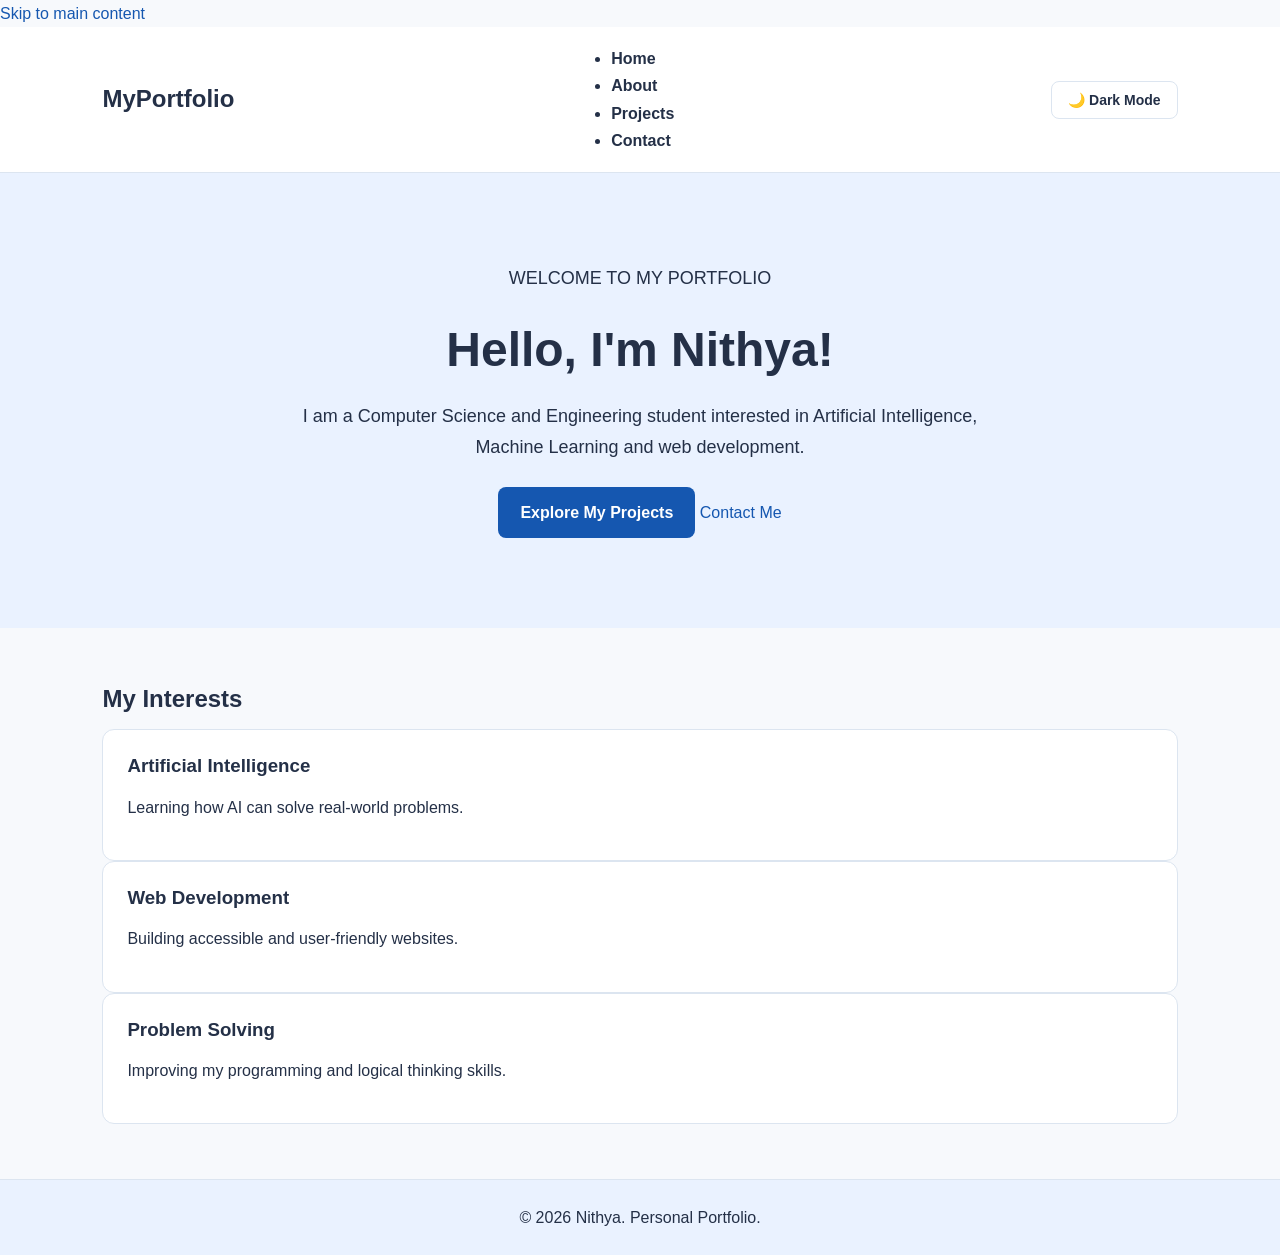
<file: index.html>
<!DOCTYPE html>
<html lang="en">
<head>
  <meta charset="UTF-8">
  <meta name="viewport" content="width=device-width, initial-scale=1.0">
  <meta name="description" content="Personal portfolio of a Computer Science student interested in AI, web development and technology.">
  <meta name="theme-color" content="#ffffff">
  <title>Home | My Portfolio</title>
  <link rel="stylesheet" href="style.css">
</head>
<body>
  <a class="skip-link" href="#main-content">Skip to main content</a>

  <header class="site-header">
    <a class="logo" href="index.html" aria-label="Portfolio home">MyPortfolio</a>
    <nav aria-label="Main navigation">
      <ul class="nav-list">
        <li><a href="index.html" aria-current="page">Home</a></li>
        <li><a href="about.html">About</a></li>
        <li><a href="projects.html">Projects</a></li>
        <li><a href="contact.html">Contact</a></li>
      </ul>
    </nav>

    <button
      type="button"
      class="theme-toggle"
      id="themeToggle"
      aria-pressed="false">
      🌙 Dark Mode
    </button>
  </header>

  <main id="main-content">
    <section class="hero" aria-labelledby="hero-title">
      <p class="eyebrow">WELCOME TO MY PORTFOLIO</p>
      <h1 id="hero-title">Hello, I'm Nithya!</h1>
      <p class="intro">
        I am a Computer Science and Engineering student
        interested in Artificial Intelligence, Machine Learning
        and web development.
      </p>
      <a class="button" href="projects.html">Explore My Projects</a>
      <a class="text-link" href="contact.html">Contact Me</a>
    </section>

    <section class="content-section" aria-labelledby="skills-title">
      <h2 id="skills-title">My Interests</h2>
      <div class="card-grid">
        <article class="info-card">
          <h3>Artificial Intelligence</h3>
          <p>Learning how AI can solve real-world problems.</p>
        </article>
        <article class="info-card">
          <h3>Web Development</h3>
          <p>Building accessible and user-friendly websites.</p>
        </article>
        <article class="info-card">
          <h3>Problem Solving</h3>
          <p>Improving my programming and logical thinking skills.</p>
        </article>
      </div>
    </section>
  </main>

  <footer class="site-footer">
    <p>&copy; 2026 Nithya. Personal Portfolio.</p>
  </footer>
  <script>
    const toggle = document.getElementById("themeToggle");

    toggle.addEventListener("click", function () {
      const isDark = document.documentElement.dataset.theme !== "dark";

      document.documentElement.dataset.theme = isDark ? "dark" : "light";

      toggle.textContent = isDark ? "☀️ Light Mode" : "🌙 Dark Mode";

      toggle.setAttribute("aria-pressed", String(isDark));
    });
  </script>
</body>
</html>
</file>
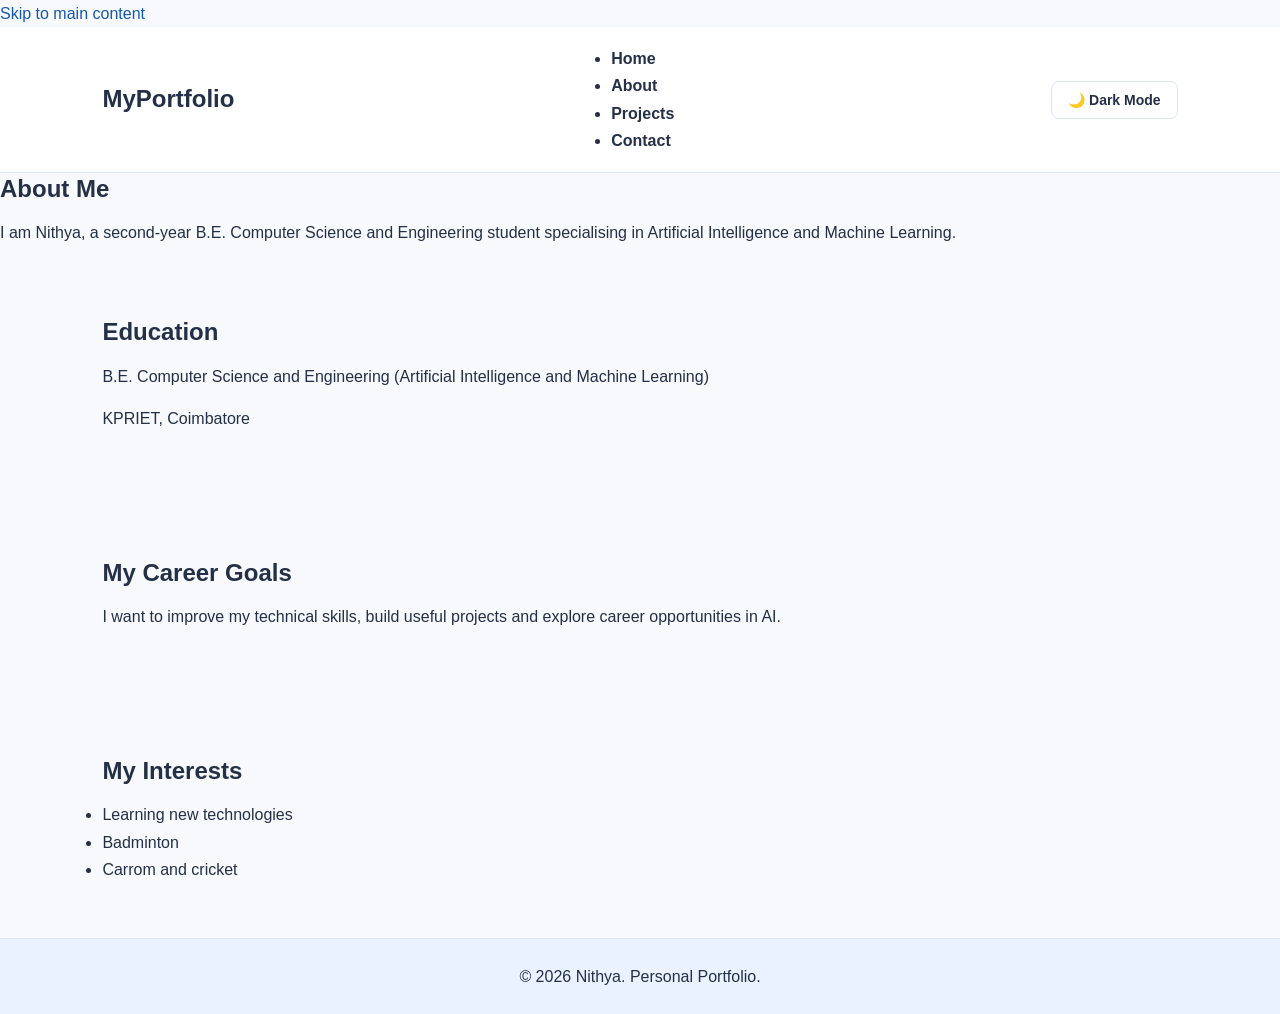
<file: about.html>
<!DOCTYPE html>
<html lang="en">
<head>
  <meta charset="UTF-8">
  <meta name="viewport" content="width=device-width, initial-scale=1.0">
  <meta name="description" content="Learn about my education, interests and career goals.">
  <title>About | My Portfolio</title>
  <link rel="stylesheet" href="style.css">
</head>
<body>
  <a class="skip-link" href="#main-content">Skip to main content</a>

  <header class="site-header">
    <a class="logo" href="index.html">MyPortfolio</a>
    <nav aria-label="Main navigation">
      <ul class="nav-list">
        <li><a href="index.html">Home</a></li>
        <li><a href="about.html" aria-current="page">About</a></li>
        <li><a href="projects.html">Projects</a></li>
        <li><a href="contact.html">Contact</a></li>
      </ul>
    </nav>
    <button
  type="button"
  class="theme-toggle"
  id="themeToggle"
  aria-pressed="false">
  🌙 Dark Mode
</button>
  </header>

  <main id="main-content" class="page-content">
    <article>
      <h1>About Me</h1>
      <p>
        I am Nithya, a second-year B.E. Computer Science and
        Engineering student specialising in Artificial Intelligence
        and Machine Learning.
      </p>

      <section aria-labelledby="education-title">
        <h2 id="education-title">Education</h2>
        <p>
          B.E. Computer Science and Engineering
          (Artificial Intelligence and Machine Learning)
        </p>
        <p>KPRIET, Coimbatore</p>
      </section>

      <section aria-labelledby="goals-title">
        <h2 id="goals-title">My Career Goals</h2>
        <p>
          I want to improve my technical skills, build useful
          projects and explore career opportunities in AI.
        </p>
      </section>

      <section aria-labelledby="hobbies-title">
        <h2 id="hobbies-title">My Interests</h2>
        <ul>
          <li>Learning new technologies</li>
          <li>Badminton</li>
          <li>Carrom and cricket</li>
        </ul>
      </section>
    </article>
  </main>

  <footer class="site-footer">
    <p>&copy; 2026 Nithya. Personal Portfolio.</p>
  </footer>
  
<script>
  const toggle = document.getElementById("themeToggle");

  toggle.addEventListener("click", function () {
    const isDark = document.documentElement.dataset.theme !== "dark";

    document.documentElement.dataset.theme = isDark ? "dark" : "light";

    toggle.textContent = isDark ? "☀️ Light Mode" : "🌙 Dark Mode";

    toggle.setAttribute("aria-pressed", String(isDark));
  });
</script>

</body>
</html>
</file>
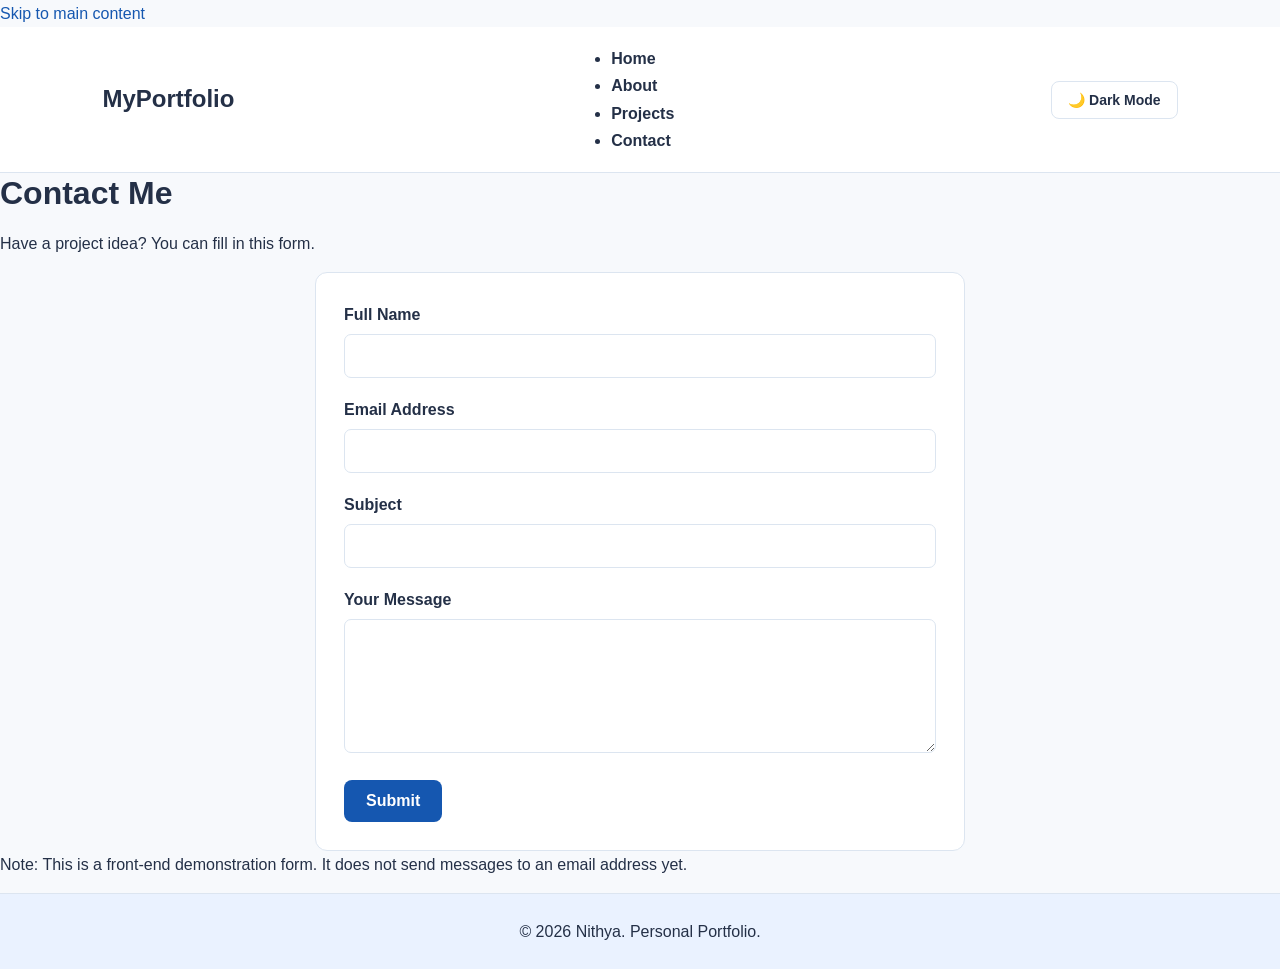
<file: contact.html>
<!DOCTYPE html>
<html lang="en">
<head>
  <meta charset="UTF-8">
  <meta name="viewport" content="width=device-width, initial-scale=1.0">
  <meta name="description" content="Contact me about student projects, technology and collaboration.">
  <title>Contact | My Portfolio</title>
  <link rel="stylesheet" href="style.css">
</head>
<body>
  <a class="skip-link" href="#main-content">Skip to main content</a>

  <header class="site-header">
    <a class="logo" href="index.html">MyPortfolio</a>
    <nav aria-label="Main navigation">
      <ul class="nav-list">
        <li><a href="index.html">Home</a></li>
        <li><a href="about.html">About</a></li>
        <li><a href="projects.html">Projects</a></li>
        <li><a href="contact.html" aria-current="page">Contact</a></li>
      </ul>
    </nav>
    <button
  type="button"
  class="theme-toggle"
  id="themeToggle"
  aria-pressed="false">
  🌙 Dark Mode
</button>
  </header>

  <main id="main-content" class="page-content">
    <h1>Contact Me</h1>
    <p>Have a project idea? You can fill in this form.</p>

    <form class="contact-form" action="#" method="get">
      <label for="name">Full Name</label>
      <input
        type="text"
        id="name"
        name="name"
        autocomplete="name"
        required>

      <label for="email">Email Address</label>
      <input
        type="email"
        id="email"
        name="email"
        autocomplete="email"
        required>

      <label for="subject">Subject</label>
      <input
        type="text"
        id="subject"
        name="subject"
        required>

      <label for="message">Your Message</label>
      <textarea
        id="message"
        name="message"
        rows="6"
        required></textarea>

      <button type="submit">Submit</button>
    </form>

    <p>
      Note: This is a front-end demonstration form.
      It does not send messages to an email address yet.
    </p>
  </main>

  <footer class="site-footer">
    <p>&copy; 2026 Nithya. Personal Portfolio.</p>
  </footer>
  <script>
  const toggle = document.getElementById("themeToggle");

  toggle.addEventListener("click", function () {
    const isDark =
      document.documentElement.dataset.theme !== "dark";

    document.documentElement.dataset.theme =
      isDark ? "dark" : "light";

    toggle.textContent =
      isDark ? "☀️ Light Mode" : "🌙 Dark Mode";

    toggle.setAttribute("aria-pressed", String(isDark));
  });
</script>
</body>
</html>
</file>
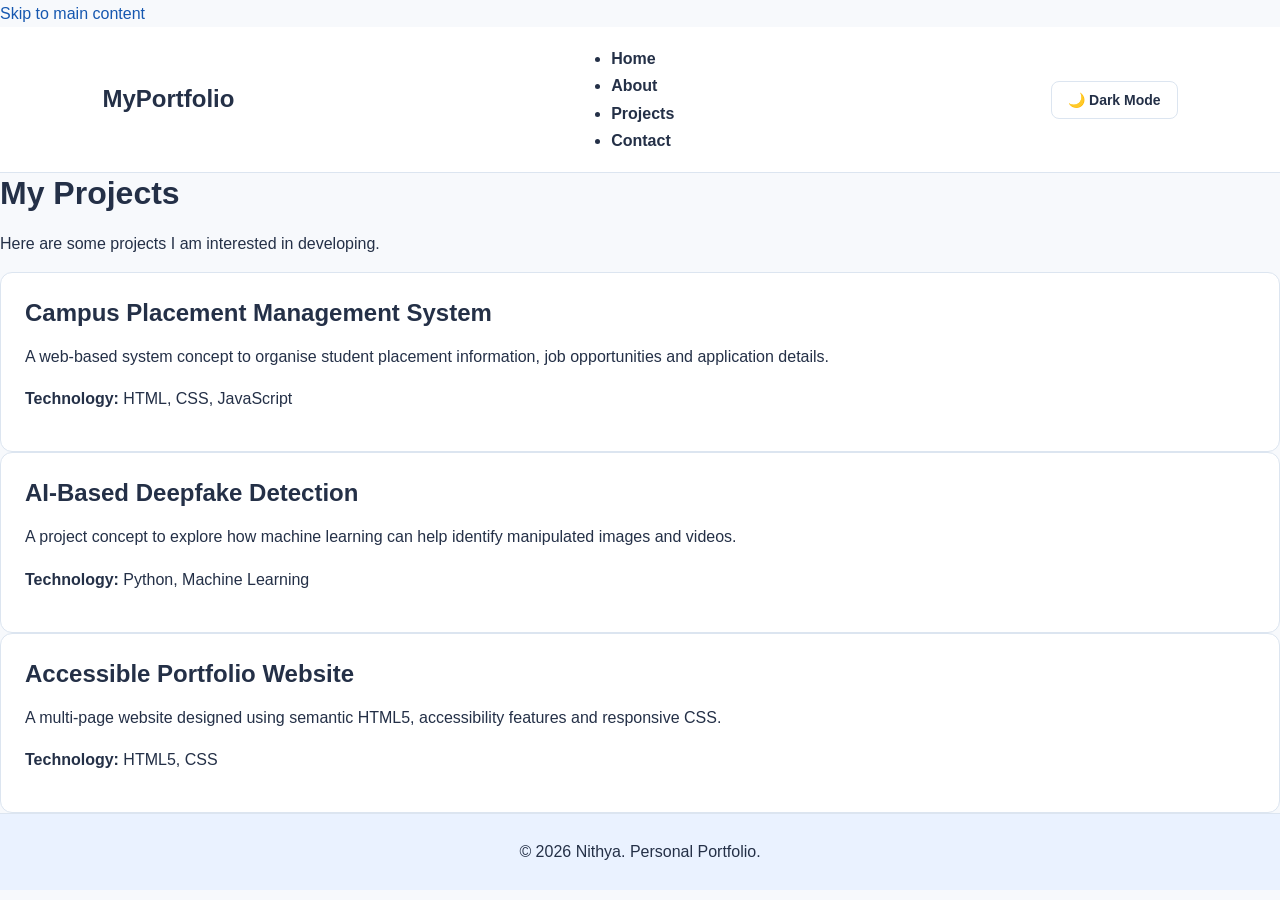
<file: projects.html>
<!DOCTYPE html>
<html lang="en">
<head>
  <meta charset="UTF-8">
  <meta name="viewport" content="width=device-width, initial-scale=1.0">
  <meta name="description" content="Explore my student projects in web development, AI and technology.">
  <title>Projects | My Portfolio</title>
  <link rel="stylesheet" href="style.css">
</head>
<body>
  <a class="skip-link" href="#main-content">Skip to main content</a>

  <header class="site-header">
    <a class="logo" href="index.html">MyPortfolio</a>
    <nav aria-label="Main navigation">
      <ul class="nav-list">
        <li><a href="index.html">Home</a></li>
        <li><a href="about.html">About</a></li>
        <li><a href="projects.html" aria-current="page">Projects</a></li>
        <li><a href="contact.html">Contact</a></li>
      </ul>
    </nav>
    
    </nav>

    <button
      type="button"
      class="theme-toggle"
      id="themeToggle"
      aria-pressed="false">
      🌙 Dark Mode
    </button>
  </header>


  <main id="main-content" class="page-content">
    <h1>My Projects</h1>
    <p>Here are some projects I am interested in developing.</p>

    <div class="card-grid">
      <article class="info-card">
        <h2>Campus Placement Management System</h2>
        <p>
          A web-based system concept to organise student placement
          information, job opportunities and application details.
        </p>
        <p><strong>Technology:</strong> HTML, CSS, JavaScript</p>
      </article>

      <article class="info-card">
        <h2>AI-Based Deepfake Detection</h2>
        <p>
          A project concept to explore how machine learning can
          help identify manipulated images and videos.
        </p>
        <p><strong>Technology:</strong> Python, Machine Learning</p>
      </article>

      <article class="info-card">
        <h2>Accessible Portfolio Website</h2>
        <p>
          A multi-page website designed using semantic HTML5,
          accessibility features and responsive CSS.
        </p>
        <p><strong>Technology:</strong> HTML5, CSS</p>
      </article>
    </div>
  </main>

  <footer class="site-footer">
    <p>&copy; 2026 Nithya. Personal Portfolio.</p>
  </footer>
  
  <script>
    const toggle = document.getElementById("themeToggle");

    toggle.addEventListener("click", function () {
      const isDark = document.documentElement.dataset.theme !== "dark";

      document.documentElement.dataset.theme = isDark ? "dark" : "light";

      toggle.textContent = isDark ? "☀️ Light Mode" : "🌙 Dark Mode";

      toggle.setAttribute("aria-pressed", String(isDark));
    });
  </script>
</body>
</html>
</file>
<file: style.css>
/* ===== BASIC SETTINGS ===== */
* {
    box-sizing: border-box;
    margin: 0;
    padding: 0;
}

html {
    scroll-behavior: smooth;
}

:root {
  color-scheme: light;
  --bg-color: #f7f9fc;
  --card-color: #ffffff;
  --text-color: #243047;
  --primary-color: #1557b0;
  --hero-color: #eaf2ff;
  --border-color: #dce5f0;
  --input-color: #ffffff;
}

/* ===== DARK MODE COLOURS ===== */
html[data-theme="dark"] {
    color-scheme: dark;

    --bg-color: #111827;
    --card-color: #1f2937;
    --text-color: #e5e7eb;
    --heading-color: #f9fafb;
    --primary-color: #93c5fd;
    --primary-hover: #bfdbfe;
    --hero-color: #172554;
    --border-color: #374151;
    --input-color: #111827;
    --muted-color: #cbd5e1;
    --shadow-color: rgba(0, 0, 0, 0.25);
}

/* ===== BODY ===== */
body {
    font-family: Arial, Helvetica, sans-serif;
    line-height: 1.7;
    color: var(--text-color);
    background-color: var(--bg-color);
    transition: background-color 0.3s ease, color 0.3s ease;
}

/* ===== HEADINGS ===== */
h1, h2, h3, h4 {
    color: var(--heading-color);
    line-height: 1.3;
    margin-bottom: 15px;
}

p {
    margin-bottom: 15px;
}

a {
    color: var(--primary-color);
    text-decoration: none;
}

a:hover {
    text-decoration: underline;
}

/* ===== HEADER ===== */
.site-header {
    display: flex;
    justify-content: space-between;
    align-items: center;
    flex-wrap: wrap;
    gap: 15px;
    padding: 18px 8%;
    background-color: var(--card-color);
    border-bottom: 1px solid var(--border-color);
}

.logo {
    font-size: 24px;
    font-weight: bold;
    color: var(--heading-color);
}

nav {
    display: flex;
    align-items: center;
    flex-wrap: wrap;
    gap: 18px;
}

nav a {
    color: var(--text-color);
    font-weight: bold;
}

nav a:hover {
    color: var(--primary-color);
}

/* ===== DARK MODE BUTTON ===== */
.theme-toggle {
    padding: 10px 16px;
    border: 1px solid var(--border-color);
    border-radius: 8px;
    background-color: var(--card-color);
    color: var(--text-color);
    cursor: pointer;
    font-size: 14px;
    font-weight: bold;
    transition: 0.3s ease;
}

.theme-toggle:hover {
    background-color: var(--hero-color);
}

/* ===== HOME / HERO SECTION ===== */
.hero {
    padding: 90px 8%;
    text-align: center;
    background-color: var(--hero-color);
}

.hero h1 {
    font-size: clamp(30px, 5vw, 48px);
    margin-bottom: 20px;
}

.hero p {
    max-width: 700px;
    margin: 0 auto 25px;
    color: var(--muted-color);
    font-size: 18px;
}

/* ===== BUTTONS ===== */
.button,
button,
.contact-form button {
    display: inline-block;
    padding: 12px 22px;
    background-color: #1557b0;
    color: #ffffff;
    border: none;
    border-radius: 8px;
    cursor: pointer;
    font-size: 16px;
    font-weight: bold;
    transition: background-color 0.3s ease;
}

.button:hover,
button:hover,
.contact-form button:hover {
    background-color: #0d3f85;
}

/* Keep the theme button colours controlled by theme variables */
.theme-toggle {
    background-color: var(--card-color);
    color: var(--text-color);
    border: 1px solid var(--border-color);
}

.theme-toggle:hover {
    background-color: var(--hero-color);
}

/* ===== GENERAL CONTENT SECTIONS ===== */
section {
    padding: 55px 8%;
}

.section-title {
    text-align: center;
    margin-bottom: 30px;
}

/* ===== ABOUT / INFORMATION CARDS ===== */
.card-container,
.info-grid,
.projects-grid {
    display: grid;
    grid-template-columns: repeat(3, minmax(0, 1fr));
    gap: 24px;
}

.info-card,
.card,
.project-card {
    padding: 24px;
    background-color: var(--card-color);
    color: var(--text-color);
    border: 1px solid var(--border-color);
    border-radius: 12px;
    box-shadow: 0 4px 14px var(--shadow-color);
    transition: transform 0.3s ease, box-shadow 0.3s ease;
}

.info-card:hover,
.card:hover,
.project-card:hover {
    transform: translateY(-5px);
    box-shadow: 0 8px 20px var(--shadow-color);
}

.info-card p,
.card p,
.project-card p {
    color: var(--muted-color);
}

/* ===== PROJECT IMAGES ===== */
.project-card img {
    width: 100%;
    max-width: 100%;
    height: auto;
    display: block;
    margin-bottom: 15px;
    border-radius: 8px;
    object-fit: cover;
}

/* ===== CONTACT FORM ===== */
.contact-form {
    max-width: 650px;
    margin: 0 auto;
    padding: 28px;
    background-color: var(--card-color);
    border: 1px solid var(--border-color);
    border-radius: 12px;
    box-shadow: 0 4px 14px var(--shadow-color);
}

.contact-form label {
    display: block;
    margin-bottom: 6px;
    color: var(--text-color);
    font-weight: bold;
}

.contact-form input,
.contact-form textarea,
.contact-form select {
    width: 100%;
    padding: 12px;
    margin-bottom: 18px;
    background-color: var(--input-color);
    color: var(--text-color);
    border: 1px solid var(--border-color);
    border-radius: 7px;
    font-family: inherit;
    font-size: 16px;
}

.contact-form input:focus,
.contact-form textarea:focus,
.contact-form select:focus {
    outline: 2px solid var(--primary-color);
    outline-offset: 2px;
}

.contact-form textarea {
    min-height: 130px;
    resize: vertical;
}

.contact-form input::placeholder,
.contact-form textarea::placeholder {
    color: var(--muted-color);
}

/* ===== FOOTER ===== */
.site-footer {
    padding: 24px 8%;
    text-align: center;
    background-color: var(--hero-color);
    color: var(--text-color);
    border-top: 1px solid var(--border-color);
}

.site-footer p {
    margin-bottom: 0;
}

/* ===== RESPONSIVE TABLET DESIGN ===== */
@media (max-width: 768px) {
    .site-header {
        flex-direction: column;
        text-align: center;
        padding: 18px 5%;
    }

    nav {
        justify-content: center;
        gap: 12px;
    }

    .hero {
        padding: 60px 5%;
    }

    section {
        padding: 40px 5%;
    }

    .card-container,
    .info-grid,
    .projects-grid {
        grid-template-columns: repeat(2, minmax(0, 1fr));
    }
}

/* ===== RESPONSIVE MOBILE DESIGN ===== */
@media (max-width: 480px) {
    .site-header {
        padding: 15px;
    }

    nav {
        gap: 10px;
    }

    nav a {
        font-size: 14px;
    }

    .hero {
        padding: 45px 20px;
    }

    .hero p {
        font-size: 16px;
    }

    section {
        padding: 30px 20px;
    }

    .card-container,
    .info-grid,
    .projects-grid {
        grid-template-columns: 1fr;
    }

    .contact-form {
        padding: 18px;
    }

    .button,
    .contact-form button {
        max-width: 100%;
    }
}

/* ===== ACCESSIBILITY ===== */
button:focus-visible,
a:focus-visible {
    outline: 3px solid var(--primary-color);
    outline-offset: 3px;
}

@media (prefers-reduced-motion: reduce) {
    *,
    *::before,
    *::after {
        scroll-behavior: auto !important;
        transition: none !important;
        animation: none !important;
    }
}

.contact-form input,
.contact-form textarea {
  background: var(--input-color);
  color: var(--text-color);
  border-color: var(--border-color);
}

.contact-form input::placeholder,
.contact-form textarea::placeholder {
  color: var(--text-color);
}
</file>
